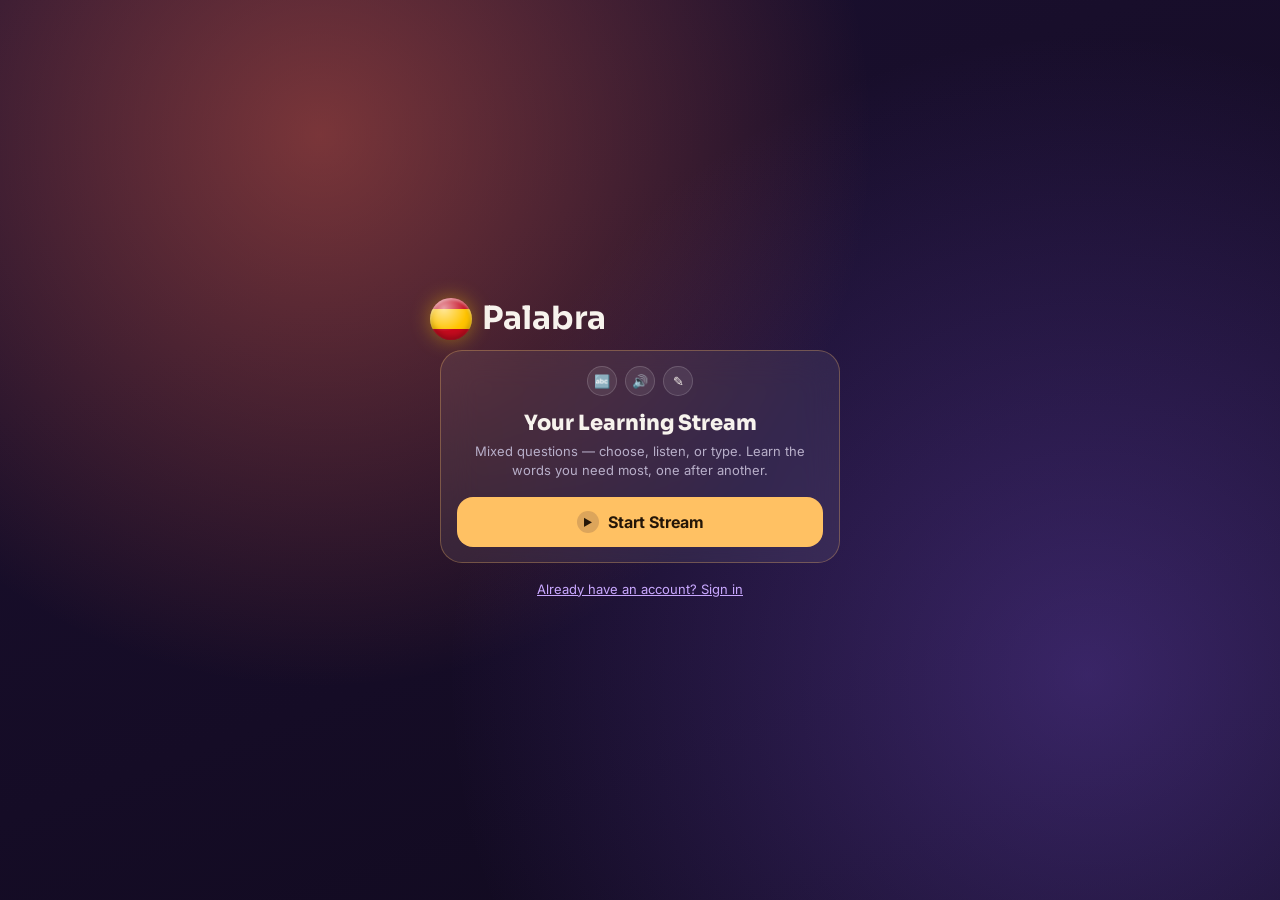
<file: new/index.html>
<!DOCTYPE html>
<html lang="en">
<head>

  <!-- Google tag (gtag.js) — same property as the main app, so demo
       traffic from the ad shows up in the same analytics view. -->
  <script async src="https://www.googletagmanager.com/gtag/js?id=G-Z9EFLSPZFZ"></script>
  <script>
    window.dataLayer = window.dataLayer || [];
    function gtag(){dataLayer.push(arguments);}
    gtag('js', new Date());
    gtag('config', 'G-Z9EFLSPZFZ');
  </script>

<meta charset="UTF-8" />
<meta name="viewport" content="width=device-width, initial-scale=1.0, interactive-widget=resizes-content" />
<title>Palabra — Try it free</title>
<link rel="icon" href="../icon-192.png" />

<!-- No manifest/apple-touch-icon links here on purpose — this page is a
     one-time, no-account demo for first-time visitors, not something that
     should ever be offered for home-screen install as its own app
     identity. No xlsx.full.min.js and no firebase-auth.js either — the
     demo never parses a spreadsheet and never touches Firebase; its word
     pool is hardcoded and its progress is a throwaway in-memory object
     (see demo-boot.js). Deliberately left out of service-worker.js's
     asset list too, and no service worker is registered from this page —
     it's a one-time funnel page, not part of the installed offline app. -->

<link rel="stylesheet" href="../css/base.css" />
<link rel="stylesheet" href="../css/components.css" />
<link rel="stylesheet" href="../css/quiz.css" />
<link rel="stylesheet" href="../css/hub.css" />
<link rel="stylesheet" href="../css/celebration.css" />
<link rel="stylesheet" href="../css/progress.css" />
<link rel="stylesheet" href="../css/daily-double.css" />

</head>
<body>
<div id="app"></div>

<!-- Reused, completely unmodified from the main app. Deliberately NOT
     loaded: auth.js, cloud-sync.js, firebase-auth.js (no account exists
     yet), data-loading.js (word pool is hardcoded below, never fetched),
     navigation.js, app-boot.js (replaced by demo-boot.js), and the three
     other game engines (timeattack/memory/conjugate) — this page only
     ever shows the Stream-style quiz screen, the celebration screen, and
     the hub. -->
<script src="../js/config.js"></script>
<script src="../js/utils.js"></script>
<script src="../js/audio.js"></script>
<script src="../js/progress-xp.js"></script>
<script src="../js/achievements.js"></script>
<script src="../js/word-selection.js"></script>
<script src="../js/game-quiz.js"></script>
<script src="../js/views/render-quiz.js"></script>
<script src="../js/views/render-hub.js"></script>
<script src="../js/views/render-dispatch.js"></script>

<!-- Demo-only: builds the throwaway state object, the fixed 8-question
     round, small safe overrides (saveProgress/nextQuestion), and the
     signup handoff. Loads last — see its own top comment. -->
<script src="demo-boot.js"></script>
</body>
</html>
</file>
<file: css/base.css>
/* Tokens, reset, .screen shell, and per-mode background gradients (bg-*).
   Split from index.html — see palabra-file-split-plan.md. */

  @import url('https://fonts.googleapis.com/css2?family=Sora:wght@400;600;700&family=Inter:wght@400;500;600;700&display=swap');

  :root {
    --bg: #100A1E;
    --bg-card: rgba(255,255,255,0.07);
    --bg-card-alt: rgba(255,255,255,0.12);
    --ochre: #FFC163;
    --terracotta: #FF4D6D;
    --cream: #F7F3ED;
    --cream-dim: #B8AFC9;
    --green: #2DD4BF;
    --red: #FF4D6D;
    --outline: rgba(255,255,255,0.16);
    --label: #C9A8FF;
    --memory: #E879F9;
    --conjugate: #34D399;
  }

  * { box-sizing: border-box; }

  body {
    margin: 0;
    background: var(--bg);
    color: var(--cream);
    font-family: 'Inter', sans-serif;
    min-height: 100vh;
  }

  .screen {
    min-height: 100vh;
    min-height: 100dvh;
    display: flex;
    flex-direction: column;
    align-items: center;
    padding: 22px 20px;
  }
  .upload-screen { justify-content: center; }

  /* Ambient per-mode gradient glow — the color itself signals which mode you're in */
  .bg-quiz {
    background:
      radial-gradient(circle at 25% 15%, rgba(255,107,74,0.42), transparent 45%),
      radial-gradient(circle at 85% 75%, rgba(139,92,246,0.32), transparent 50%),
      linear-gradient(160deg, #1B1030 0%, #150C26 60%, #100A1E 100%);
  }
  .bg-timeattack {
    background:
      radial-gradient(circle at 20% 20%, rgba(45,212,191,0.4), transparent 45%),
      radial-gradient(circle at 85% 80%, rgba(56,120,255,0.3), transparent 50%),
      linear-gradient(160deg, #0D1B30 0%, #0B1626 60%, #0A121E 100%);
  }
  .bg-achievements {
    background:
      radial-gradient(circle at 25% 20%, rgba(255,193,99,0.4), transparent 45%),
      radial-gradient(circle at 85% 75%, rgba(255,107,74,0.25), transparent 50%),
      linear-gradient(160deg, #241631 0%, #1A1026 60%, #120B1C 100%);
  }
  .bg-memory {
    background:
      radial-gradient(circle at 22% 18%, rgba(217,70,239,0.38), transparent 45%),
      radial-gradient(circle at 85% 78%, rgba(99,102,241,0.3), transparent 50%),
      linear-gradient(160deg, #240F35 0%, #180B28 60%, #100A1E 100%);
  }
  .bg-conjugate {
    background:
      radial-gradient(circle at 22% 18%, rgba(52,211,153,0.36), transparent 45%),
      radial-gradient(circle at 85% 78%, rgba(217,119,6,0.26), transparent 50%),
      linear-gradient(160deg, #0E2A22 0%, #0B1F1A 60%, #0A1512 100%);
  }
  /* My Progress is reflective, not active gameplay, so it gets a calmer
     violet-cream glow rather than a vibrant mode color. */
  .bg-progress {
    background:
      radial-gradient(circle at 20% 15%, rgba(201,168,255,0.32), transparent 45%),
      radial-gradient(circle at 85% 75%, rgba(247,243,237,0.14), transparent 50%),
      linear-gradient(160deg, #1A1530 0%, #140F26 60%, #100A1E 100%);
  }
  .bg-login {
    background:
      radial-gradient(circle at 50% 12%, rgba(198,11,30,0.38), transparent 45%),
      radial-gradient(circle at 80% 82%, rgba(139,92,246,0.28), transparent 50%),
      linear-gradient(160deg, #1B1030 0%, #150C26 60%, #100A1E 100%);
  }
</file>
<file: css/components.css>
/* Shared building blocks used across multiple screens: page chrome (wordmark,
   eyebrow, badge, card), buttons, inputs, the settings menu, hub tiles/banners,
   back button, level ring, stat strip, generic status/loading indicators, and
   the initial app-loading screen.
   Split from index.html — see palabra-file-split-plan.md. */

  .wordmark-accent { color: #FFFFFF; }

  .wrap { width: 100%; max-width: 420px; perspective: 700px; position: relative; }

  .eyebrow {
    font-family: 'Inter', sans-serif;
    font-weight: 600;
    font-size: 11.5px;
    letter-spacing: 2px;
    color: var(--label);
    text-transform: uppercase;
    text-align: center;
  }
  .header-row {
    display: flex;
    align-items: center;
    justify-content: center;
    gap: 12px;
    margin: 10px 0 4px;
  }
  /* The one deliberate flag nod: a glass medallion banded rojo-oro-rojo */
  .badge {
    width: 42px;
    height: 42px;
    border-radius: 50%;
    background: linear-gradient(180deg, #C60B1E 0 25%, #FFC400 25% 75%, #C60B1E 75% 100%);
    box-shadow: 0 0 20px rgba(255,196,0,0.45), inset 0 2px 3px rgba(255,255,255,0.45), inset 0 -3px 6px rgba(0,0,0,0.3);
    position: relative;
    flex-shrink: 0;
  }
  .badge::after {
    content: '';
    position: absolute; inset: 0;
    border-radius: 50%;
    background: radial-gradient(circle at 33% 25%, rgba(255,255,255,0.6), transparent 55%);
  }
  h1 {
    font-family: 'Sora', sans-serif;
    font-weight: 700;
    font-size: 32px;
    margin: 0;
    line-height: 1.1;
    text-align: center;
  }
  .sub {
    color: var(--cream-dim);
    font-size: 15px;
    line-height: 1.5;
    text-align: center;
    margin: 0 0 20px;
  }

  .card {
    background: var(--bg-card);
    border-radius: 22px;
    padding: 18px;
    border: 1px solid var(--outline);
    backdrop-filter: blur(18px);
    -webkit-backdrop-filter: blur(18px);
  }

  .menu-btn {
    width: 34px;
    height: 34px;
    border-radius: 50%;
    border: 1px solid var(--outline);
    background: rgba(255,255,255,0.06);
    color: var(--cream);
    font-size: 18px;
    font-weight: 700;
    display: flex;
    align-items: center;
    justify-content: center;
    flex-shrink: 0;
  }

  /* Developer contact — small dev-logo avatar + "Live Chat on Telegram" pill,
     reused on the login screen (footer, below the auth card) and inside the
     ⋯ settings dropdown (as a plain link row). */
  .dev-contact {
    display: flex;
    align-items: center;
    justify-content: center;
    gap: 10px;
    margin-top: 20px;
  }
  .dev-contact img {
    width: 40px;
    height: 40px;
    border-radius: 50%;
    flex-shrink: 0;
    box-shadow: 0 0 12px rgba(139,92,246,0.4);
  }
  .dev-contact-link {
    display: flex;
    align-items: center;
    gap: 8px;
    padding: 9px 16px;
    border-radius: 999px;
    background: rgba(255,255,255,0.08);
    border: 1px solid var(--outline);
    color: var(--cream);
    font-family: 'Inter', sans-serif;
    font-size: 13px;
    font-weight: 600;
    text-decoration: none;
    backdrop-filter: blur(12px);
    -webkit-backdrop-filter: blur(12px);
  }
  .tg-icon {
    width: 18px;
    height: 18px;
    border-radius: 50%;
    background: #29A9EA;
    display: flex;
    align-items: center;
    justify-content: center;
    flex-shrink: 0;
  }
  .tg-icon svg { display: block; }
  .dev-contact-logo-sm {
    width: 36px;
    height: 36px;
    border-radius: 50%;
    flex-shrink: 0;
  }
  .menu-overlay { position: fixed; inset: 0; z-index: 50; }
  .menu-dropdown {
    position: absolute;
    top: 46px;
    right: 0;
    z-index: 60;
    background: rgba(20,14,34,0.92);
    border: 1px solid var(--outline);
    border-radius: 16px;
    padding: 6px;
    min-width: 230px;
    backdrop-filter: blur(16px);
    -webkit-backdrop-filter: blur(16px);
    box-shadow: 0 14px 32px rgba(0,0,0,0.45);
  }
  .menu-item {
    display: flex;
    align-items: center;
    justify-content: space-between;
    gap: 8px;
    width: 100%;
    background: none;
    border: none;
    color: var(--cream);
    font-family: 'Inter', sans-serif;
    font-size: 14px;
    font-weight: 500;
    padding: 10px 12px;
    border-radius: 10px;
    text-align: left;
    cursor: pointer;
  }
  .menu-item:hover { background: rgba(255,255,255,0.08); }
  .menu-item-meta { color: var(--cream-dim); font-size: 12px; flex-shrink: 0; }

  /* Consistent back-to-hub control, used on every non-active-gameplay screen */
  .back-btn {
    width: 34px;
    height: 34px;
    border-radius: 50%;
    border: 1px solid var(--outline);
    background: rgba(255,255,255,0.06);
    color: var(--cream);
    font-size: 16px;
    display: flex;
    align-items: center;
    justify-content: center;
    flex-shrink: 0;
    cursor: pointer;
  }
  .screen-header {
    display: flex;
    align-items: center;
    gap: 12px;
    margin-bottom: 20px;
    width: 100%;
  }
  .screen-header .screen-title {
    font-family: 'Sora', sans-serif;
    font-weight: 700;
    font-size: 24px;
  }
  /* Used on the per-game options screens: header stays pinned top, body centers
     vertically in whatever space is left, now that those screens hold less content. */
  .wrap-centered { flex: 1; display: flex; flex-direction: column; }
  .screen-body {
    flex: 1;
    display: flex;
    flex-direction: column;
    align-items: center;
    justify-content: center;
    width: 100%;
  }
  .game-icon-badge {
    width: 76px;
    height: 76px;
    border-radius: 50%;
    display: flex;
    align-items: center;
    justify-content: center;
    font-size: 34px;
    margin-bottom: 18px;
  }
  .quit-link {
    background: none;
    border: none;
    color: var(--cream-dim);
    font-size: 13px;
    text-decoration: underline;
    cursor: pointer;
    padding: 0;
  }

  /* Hub game-picker tiles */
  .game-grid {
    display: grid;
    grid-template-columns: 1fr 1fr;
    gap: 10px;
  }
  .game-tile {
    background: var(--bg-card);
    border: 1px solid var(--outline);
    border-radius: 20px;
    padding: 14px;
    text-align: left;
    backdrop-filter: blur(18px);
    -webkit-backdrop-filter: blur(18px);
    display: flex;
    flex-direction: column;
    gap: 4px;
    position: relative;
    cursor: pointer;
    color: var(--cream);
  }
  .game-tile:disabled { cursor: not-allowed; opacity: 0.4; }
  .game-tile .tile-icon-wrap {
    width: 36px;
    height: 36px;
    border-radius: 50%;
    display: flex;
    align-items: center;
    justify-content: center;
    font-size: 17px;
    margin-bottom: 2px;
  }
  .game-tile .tile-name { font-weight: 700; font-size: 14px; font-family: 'Inter', sans-serif; }
  .game-tile .tile-meta { font-size: 11px; color: var(--cream-dim); }
  .game-tile.locked { opacity: 0.45; }
  .game-tile .tile-soon {
    position: absolute;
    top: 10px;
    right: 10px;
    font-size: 9px;
    font-weight: 700;
    letter-spacing: 1px;
    text-transform: uppercase;
    color: var(--label);
    background: rgba(255,255,255,0.08);
    border-radius: 6px;
    padding: 2px 6px;
  }
  /* Small "this is tappable" hint, used specifically on the Achievements
     group tiles — without it, next to the arrow-carrying Stream banner
     above them, the 4 grid tiles read as static info rather than links. */
  .game-tile .tile-corner-arrow {
    position: absolute;
    bottom: 12px;
    right: 14px;
    font-size: 16px;
    color: var(--cream-dim);
  }

  /* Achievements sits apart from the game grid on purpose - a full-width
     row rather than a tile, so it reads as a progress summary, not a game. */
  /* "Choose a specific mode" sits directly below the Stream hero card,
     above the Achievements/Progress/Level banners — same self-contained
     pattern as those, its own border-color accent (neutral, since it
     isn't tied to one particular game's color the way the tiles behind
     it are). */
  .modes-banner {
    flex-direction: row;
    align-items: center;
    gap: 14px;
    width: 100%;
    margin-top: 4px;
    margin-bottom: 14px;
    padding: 12px 16px;
    border-color: var(--outline);
  }
  .modes-banner .tile-icon-wrap { margin-bottom: 0; flex-shrink: 0; }
  .modes-banner .banner-text { flex: 1; }
  .modes-banner .banner-name { font-weight: 700; font-size: 15px; font-family: 'Inter', sans-serif; }
  .modes-banner .banner-meta { font-size: 12px; color: var(--cream-dim); margin-top: 2px; }
  .modes-banner .banner-arrow { color: var(--cream-dim); font-size: 18px; flex-shrink: 0; }

  /* Stream's achievement group gets top billing on the Achievements
     screen — full-width like the home screen banners, not one of the
     equal-sized tiles below, since Stream is expected to be the most-
     played mode going forward. */
  .stream-achievement-banner {
    flex-direction: row;
    align-items: center;
    gap: 14px;
    width: 100%;
    min-height: 108px;
    margin-bottom: 14px;
    padding: 18px 18px;
    border-color: rgba(255,193,99,0.45);
  }
  .stream-achievement-banner .tile-icon-wrap { width: 52px; height: 52px; font-size: 24px; margin-bottom: 0; flex-shrink: 0; }
  .stream-achievement-banner .banner-text { flex: 1; }
  .stream-achievement-banner .banner-name { font-weight: 700; font-size: 17px; font-family: 'Inter', sans-serif; }
  .stream-achievement-banner .banner-meta { font-size: 13px; color: var(--cream-dim); margin-top: 4px; }
  .stream-achievement-banner .banner-arrow { color: var(--ochre); font-size: 20px; flex-shrink: 0; }

  .achievements-banner {
    flex-direction: row;
    align-items: center;
    gap: 14px;
    width: 100%;
    margin-top: 12px;
    padding: 12px 16px;
    border-color: rgba(255,193,99,0.35);
  }
  .achievements-banner .tile-icon-wrap { margin-bottom: 0; flex-shrink: 0; }
  .achievements-banner .banner-text { flex: 1; }
  .achievements-banner .banner-name { font-weight: 700; font-size: 15px; font-family: 'Inter', sans-serif; }
  .achievements-banner .banner-meta { font-size: 12px; color: var(--cream-dim); margin-top: 2px; }
  .achievements-banner .banner-arrow { color: var(--ochre); font-size: 18px; flex-shrink: 0; }

  /* My Progress sits as a second banner below Achievements — same
     "not a game" framing. Written as its own self-contained block (not
     extending .achievements-banner) to avoid the kind of cross-rule
     cascade surprise documented elsewhere in this file. */
  .progress-banner {
    flex-direction: row;
    align-items: center;
    gap: 14px;
    width: 100%;
    margin-top: 10px;
    padding: 12px 16px;
    border-color: rgba(201,168,255,0.35);
  }
  .progress-banner .tile-icon-wrap { margin-bottom: 0; flex-shrink: 0; }
  .progress-banner .banner-text { flex: 1; }
  .progress-banner .banner-name { font-weight: 700; font-size: 15px; font-family: 'Inter', sans-serif; }
  .progress-banner .banner-meta { font-size: 12px; color: var(--cream-dim); margin-top: 2px; }
  .progress-banner .banner-arrow { color: var(--label); font-size: 18px; flex-shrink: 0; }

  /* Level banner — third in the stack, below Achievements and My Progress.
     Self-contained for the same reason as the two above it. */
  .level-banner { flex-direction: row; align-items: center; gap: 14px; width: 100%; margin-top: 10px; padding: 12px 16px; border-color: rgba(255,193,99,0.45); }
  .level-banner .banner-text { flex: 1; }
  .level-banner .banner-name { font-weight: 700; font-size: 15px; font-family: 'Inter', sans-serif; }
  .level-banner .banner-meta { font-size: 12px; color: var(--cream-dim); margin-top: 5px; display: flex; align-items: center; gap: 8px; }
  .level-banner .banner-arrow { color: var(--ochre); font-size: 18px; flex-shrink: 0; }

  .xp-track { flex: 1; height: 5px; border-radius: 3px; background: rgba(255,255,255,0.1); overflow: hidden; }
  .xp-fill { height: 100%; border-radius: 3px; background: linear-gradient(90deg, #FFC163, #FF9F4D); }

  /* The level ring — a conic-gradient progress ring standing in for "% of
     the way to next level", with a gold glow tying it to the Achievements
     color language. Level number sits in the cut-out center. */
  .level-ring {
    --pct: 0%;
    width: 44px; height: 44px; border-radius: 50%; flex-shrink: 0;
    background: conic-gradient(#FFC163 0% var(--pct), rgba(255,255,255,0.14) var(--pct) 100%);
    display: flex; align-items: center; justify-content: center;
    box-shadow: 0 0 14px rgba(255,193,99,0.35);
  }
  .level-ring.small { width: 26px; height: 26px; box-shadow: none; }
  .level-ring-inner {
    width: 34px; height: 34px; border-radius: 50%; background: #1B1030;
    display: flex; align-items: center; justify-content: center;
  }
  .level-ring.small .level-ring-inner { width: 20px; height: 20px; }
  .level-ring-num { font-family: 'Sora', sans-serif; font-weight: 700; font-size: 13px; color: var(--cream); }
  .level-ring.small .level-ring-num { font-size: 9px; }

  /* Top-of-home stat strip: streak + a compact level ring, sharing the
     space the plain streak line used to occupy on its own. */
  .stat-strip { display: flex; align-items: center; justify-content: center; gap: 14px; margin: 10px 0 18px; }
  .stat-strip .divider { width: 1px; height: 14px; background: var(--outline); }
  .stat-strip .streak-text { font-size: 14px; color: var(--cream-dim); font-variant-numeric: tabular-nums; }
  .stat-strip .level-mini { display: flex; align-items: center; gap: 6px; }
  .stat-strip .level-mini-text { font-size: 13px; font-weight: 700; color: var(--ochre); }

  .status-line {
    display: flex;
    align-items: center;
    gap: 10px;
    font-size: 14px;
    margin-bottom: 16px;
  }
  .spinner {
    width: 14px;
    height: 14px;
    border-radius: 50%;
    border: 2px solid var(--outline);
    border-top-color: var(--ochre);
    animation: spin 0.8s linear infinite;
    flex-shrink: 0;
  }
  @keyframes spin { to { transform: rotate(360deg); } }

  .dropzone {
    display: block;
    text-align: center;
    padding: 28px 16px;
    border: 2px dashed var(--outline);
    border-radius: 18px;
    cursor: pointer;
    margin-bottom: 16px;
    background: rgba(255,255,255,0.03);
  }
  .dropzone .icon { font-size: 28px; margin-bottom: 6px; }
  .dropzone .name { font-weight: 600; }
  .dropzone .hint { font-size: 13px; color: var(--cream-dim); margin-top: 4px; }

  .checkbox-row {
    display: flex;
    align-items: center;
    gap: 8px;
    font-size: 14px;
    color: var(--cream-dim);
    margin-bottom: 16px;
  }

  .msg-error {
    background: rgba(0,0,0,0.2);
    border: 1px solid var(--red);
    border-radius: 12px;
    padding: 10px 12px;
    font-size: 14px;
    margin-bottom: 16px;
    line-height: 1.5;
  }
  .msg-ok {
    font-size: 14px;
    color: var(--green);
    margin-bottom: 16px;
  }

  .link-btn {
    background: none;
    border: none;
    color: var(--label);
    font-size: 13px;
    text-decoration: underline;
    cursor: pointer;
    padding: 0;
    margin-bottom: 16px;
    display: inline-block;
  }

  button {
    font-family: 'Inter', sans-serif;
    cursor: pointer;
  }
  .btn-primary {
    width: 100%;
    padding: 14px 0;
    border-radius: 16px;
    border: none;
    font-weight: 700;
    font-size: 16px;
    background: var(--ochre);
    color: #241608;
  }
  .btn-primary:disabled {
    cursor: not-allowed;
    background: var(--outline);
    color: var(--cream-dim);
  }
  .btn-secondary {
    padding: 12px 0;
    border-radius: 16px;
    border: 1px solid var(--outline);
    font-weight: 600;
    font-size: 14px;
    background: rgba(255,255,255,0.06);
    color: var(--cream);
    backdrop-filter: blur(12px);
    -webkit-backdrop-filter: blur(12px);
  }

  input[type="text"], input[type="email"], input[type="password"] {
    width: 100%;
    padding: 14px 16px;
    border-radius: 16px;
    border: 1px solid var(--outline);
    background: var(--bg-card-alt);
    color: var(--cream);
    font-size: 16px;
    margin-bottom: 12px;
    outline: none;
    font-family: 'Inter', sans-serif;
  }
  input[type="email"]:focus, input[type="password"]:focus, input[type="text"]:focus {
    border-color: var(--ochre);
  }

  /* Home screen: Stream hero card */
  .stream-hero { position: relative; margin: 10px 10px 18px; padding: 15px 16px; text-align: center; }
  .stream-hero .format-row { display: flex; gap: 8px; margin-bottom: 14px; justify-content: center; }
  .stream-hero .fchip {
    width: 30px; height: 30px; border-radius: 50%;
    background: rgba(255,255,255,0.08); border: 1px solid var(--outline);
    display: flex; align-items: center; justify-content: center; font-size: 13px;
  }
  .stream-hero h2 { font-family: 'Sora', sans-serif; font-weight: 800; font-size: 21px; margin: 0 0 6px; }
  .stream-hero p { font-size: 13px; color: var(--cream-dim); margin: 0 0 16px; line-height: 1.5; }

  /* --- App loading screen: shown while loadFromRepo() fetches the word list --- */
  #app-loading {
    position: fixed;
    inset: 0;
    display: flex;
    flex-direction: column;
    align-items: center;
    justify-content: center;
    background: var(--bg);
    z-index: 9999;
    transition: opacity 0.4s ease;
  }
  #app-loading.fade-out { opacity: 0; pointer-events: none; }

  #app-loading .loader-orb {
    width: 84px;
    height: 84px;
    border-radius: 50%;
    position: relative;
    overflow: hidden;
    box-shadow: 0 0 28px rgba(255,196,0,0.4), 0 14px 30px -8px rgba(0,0,0,0.6);
    animation: loader-pulse 1.4s ease-in-out infinite;
  }
  #app-loading .loader-orb-inner {
    width: 100%;
    height: 100%;
    background: linear-gradient(180deg, #C60B1E 0 25%, #FFC400 25% 75%, #C60B1E 75% 100%);
    animation: loader-spin 10s linear infinite;
  }
  #app-loading .loader-orb::after {
    content: '';
    position: absolute; inset: 0;
    border-radius: 50%;
    background: radial-gradient(circle at 33% 25%, rgba(255,255,255,0.6), transparent 55%);
  }
  #app-loading .loader-sweep {
    position: absolute;
    top: -20%;
    left: -60%;
    width: 45%;
    height: 140%;
    background: linear-gradient(115deg, rgba(255,255,255,0) 0%, rgba(255,255,255,0.9) 50%, rgba(255,255,255,0) 100%);
    transform: rotate(8deg);
    animation: loader-sweep 1.8s ease-in-out infinite;
  }
  #app-loading .loader-caption {
    margin-top: 16px;
    font-family: 'Inter', sans-serif;
    font-size: 12px;
    font-weight: 600;
    letter-spacing: 0.08em;
    text-transform: uppercase;
    color: var(--cream-dim);
  }
  #app-loading .loader-caption .dots span {
    display: inline-block;
    width: 3px;
    height: 3px;
    border-radius: 50%;
    background: var(--cream-dim);
    margin-left: 3px;
    animation: loader-dotfade 1.2s ease-in-out infinite;
  }
  #app-loading .loader-caption .dots span:nth-child(2) { animation-delay: 0.15s; }
  #app-loading .loader-caption .dots span:nth-child(3) { animation-delay: 0.3s; }

  @keyframes loader-spin {
    from { transform: rotate(0deg); }
    to { transform: rotate(360deg); }
  }
  @keyframes loader-pulse {
    0%, 100% { transform: scale(1); box-shadow: 0 0 28px rgba(255,196,0,0.4), 0 14px 30px -8px rgba(0,0,0,0.6); }
    50% { transform: scale(1.12); box-shadow: 0 0 44px rgba(255,196,0,0.65), 0 14px 30px -8px rgba(0,0,0,0.6); }
  }
  @keyframes loader-sweep {
    0% { left: -60%; }
    55%, 100% { left: 140%; }
  }
  @keyframes loader-dotfade {
    0%, 100% { opacity: 0.25; }
    50% { opacity: 1; }
  }
  @media (prefers-reduced-motion: reduce) {
    #app-loading .loader-orb,
    #app-loading .loader-orb-inner,
    #app-loading .loader-sweep,
    #app-loading .loader-caption .dots span { animation: none !important; }
  }

  /* Quit-confirm overlay — shared across all 4 game modes (Quiz/Sentences/
     Stream, Time Attack, Memory Match, Conjugate). Replaces window.confirm()
     — see game-quiz.js's showQuitConfirm/cancelQuitConfirm/
     confirmQuitCurrentMode and navigation.js's BACK_QUIT_HANDLERS handling
     for why. Deliberately mirrors .menu-overlay/.menu-dropdown's layering
     (dimmed full-screen backdrop + a floating panel) rather than introducing
     a new visual pattern, but with an actual darkened backdrop since this
     needs to read as a blocking modal, not a dismissible dropdown. */
  .quit-confirm-overlay {
    position: fixed;
    inset: 0;
    z-index: 70;
    background: rgba(8,5,16,0.68);
    backdrop-filter: blur(2px);
    -webkit-backdrop-filter: blur(2px);
    display: flex;
    align-items: center;
    justify-content: center;
    padding: 24px;
    animation: quit-confirm-fade-in 0.15s ease-out;
  }
  @keyframes quit-confirm-fade-in {
    from { opacity: 0; }
    to { opacity: 1; }
  }
  .quit-confirm-panel {
    width: 100%;
    max-width: 340px;
    background: rgba(24,16,40,0.96);
    border: 1px solid var(--outline);
    border-radius: 22px;
    padding: 24px 22px 20px;
    backdrop-filter: blur(18px);
    -webkit-backdrop-filter: blur(18px);
    box-shadow: 0 20px 48px rgba(0,0,0,0.5);
    text-align: center;
    animation: quit-confirm-pop-in 0.18s cubic-bezier(0.2,0.9,0.3,1.2);
  }
  @keyframes quit-confirm-pop-in {
    from { opacity: 0; transform: translateY(6px) scale(0.97); }
    to { opacity: 1; transform: translateY(0) scale(1); }
  }
  .quit-confirm-title {
    font-family: 'Sora', sans-serif;
    font-weight: 700;
    font-size: 18px;
    color: var(--cream);
    margin-bottom: 8px;
  }
  .quit-confirm-message {
    color: var(--cream-dim);
    font-size: 14px;
    line-height: 1.5;
    margin-bottom: 20px;
  }
  .quit-confirm-actions {
    display: flex;
    flex-direction: column;
    gap: 10px;
  }
  .quit-confirm-actions .btn-primary {
    background: var(--red, #FF4D6D);
    color: #fff;
  }
</file>
<file: css/quiz.css>
/* Shared Quiz-family gameplay styling: prompt card, cloze/hint, speak button,
   multiple-choice options, Time Attack timer/stats, countdown bar, feedback,
   results (score/streak/mosaic/review), and the Quiz-setup answer-mode
   controls. Shared by Quiz, Sentences, Stream, Time Attack, and Conjugate.
   Split from index.html — see palabra-file-split-plan.md. */

  .tiles {
    display: grid;
    gap: 4px;
    margin-bottom: 32px;
  }
  .tile { height: 8px; border-radius: 50%; background: var(--outline); }

  .progress-label {
    text-align: center;
    margin-bottom: 8px;
    font-family: 'Inter', sans-serif;
    font-weight: 600;
    font-size: 11.5px;
    letter-spacing: 1.5px;
    text-transform: uppercase;
    color: var(--label);
    font-variant-numeric: tabular-nums;
  }

  .prompt-card {
    background: var(--bg-card);
    border-radius: 24px;
    padding: 40px 24px;
    text-align: center;
    border: 1px solid var(--outline);
    margin-bottom: 20px;
    backdrop-filter: blur(18px);
    -webkit-backdrop-filter: blur(18px);
    position: relative;
  }
  .card-flip-in { animation: cardFlip 0.5s ease; }
  @keyframes cardFlip {
    from { transform: rotateY(-90deg); opacity: 0; }
    to { transform: rotateY(0deg); opacity: 1; }
  }
  .prompt-card.flash-correct { box-shadow: 0 0 0 3px var(--green) inset; }
  .prompt-card.flash-wrong { box-shadow: 0 0 0 3px var(--red) inset; }

  /* Signature element: a glowing orb, like a bead of sea-glass, showing round progress */
  .glow-orb-progress {
    position: absolute;
    top: -16px;
    right: -14px;
    width: 56px;
    height: 56px;
    border-radius: 50%;
    background: radial-gradient(circle at 35% 30%, #E8FFFB, #2DD4BF 55%, #0E7C6D 100%);
    box-shadow: 0 0 24px rgba(45,212,191,0.65);
    display: flex;
    flex-direction: column;
    align-items: center;
    justify-content: center;
    color: #082620;
  }
  .glow-orb-progress .orb-num { font-size: 15px; font-weight: 700; font-variant-numeric: tabular-nums; }
  .glow-orb-progress .orb-lbl { font-size: 7px; letter-spacing: 1px; font-weight: 600; }

  .ta-header { margin-bottom: 24px; }
  .ta-timer-track {
    height: 8px;
    background: var(--outline);
    border-radius: 4px;
    overflow: hidden;
    margin-bottom: 8px;
  }
  .ta-timer-fill {
    height: 100%;
    background: var(--ochre);
    border-radius: 4px;
    transition: width 0.25s linear;
  }
  .ta-stats-row {
    display: flex;
    justify-content: space-between;
    font-family: 'Inter', sans-serif;
    font-weight: 600;
    font-size: 13.5px;
    letter-spacing: 0.5px;
    color: var(--cream-dim);
    font-variant-numeric: tabular-nums;
  }
  .ta-score-label span, .ta-timer-label { color: var(--ochre); font-weight: 700; }
  .prompt-row { display: flex; align-items: center; justify-content: center; gap: 6px; }
  .prompt-word {
    font-family: 'Sora', sans-serif;
    font-weight: 700;
    font-size: 34px;
  }
  .prompt-translation {
    font-size: 14px;
    color: var(--cream-dim);
    margin-top: 6px;
    font-style: italic;
  }
  /* A word's disambiguating Note, shown under the prompt word only when
     that word IS the note-bearing English text (see renderQuiz/
     renderTimeAttack) - deliberately styled the same as .prompt-translation
     but a separate class so the two can be tuned independently later. */
  .prompt-note {
    font-size: 14px;
    color: var(--cream-dim);
    margin-top: 6px;
    font-style: italic;
  }
  /* Cloze/fill-in-the-blank: the sentence reads as normal body text with
     the missing word rendered as a distinct blank, rather than the huge
     .prompt-word treatment - it's a sentence to read, not a single word
     to react to. */
  .cloze-sentence {
    font-family: 'Sora', sans-serif;
    font-weight: 600;
    font-size: 22px;
    line-height: 1.5;
  }
  .cloze-blank {
    display: inline-block;
    min-width: 60px;
    border-bottom: 2px solid var(--ochre);
    color: var(--ochre);
  }
  /* Cloze answer reveal: the full (un-blanked) Spanish sentence next to
     its English translation, shown after every cloze answer regardless of
     correct/wrong/near-miss. Flex-wrap so the pair sits side by side on
     wider screens but drops to stacked lines on a narrow phone rather
     than overflowing. */
  .cloze-reveal {
    margin-top: 8px;
    padding: 10px 12px;
    background: rgba(255,255,255,0.04);
    border: 1px solid var(--outline);
    border-radius: 10px;
    display: flex;
    flex-wrap: wrap;
    align-items: baseline;
    gap: 4px 10px;
    font-size: 14px;
    line-height: 1.5;
  }
  .cloze-reveal-es {
    color: var(--cream);
    font-weight: 600;
  }
  .cloze-reveal-divider {
    color: var(--outline);
  }
  .cloze-reveal-en {
    color: var(--cream-dim);
    font-style: italic;
  }
  .speak-btn {
    background: rgba(255,255,255,0.06);
    border: 1px solid var(--outline);
    color: var(--cream);
    width: 34px;
    height: 34px;
    border-radius: 50%;
    font-size: 15px;
    display: inline-flex;
    align-items: center;
    justify-content: center;
    cursor: pointer;
    flex-shrink: 0;
  }
  .speak-btn.speaking {
    border-color: var(--label);
    color: var(--label);
    animation: pulse 0.9s ease-in-out infinite;
  }
  @keyframes pulse {
    0%, 100% { box-shadow: 0 0 0 0 rgba(201,168,255,0.5); }
    50% { box-shadow: 0 0 0 8px rgba(201,168,255,0); }
  }
  .speak-btn.big {
    width: 78px;
    height: 78px;
    font-size: 30px;
    margin: 6px auto 4px;
    background: rgba(201,168,255,0.14);
    border-color: var(--label);
  }
  /* Scramble's speak button: same round-button family as .speak-btn (so
     .speak-btn.speaking's existing pulse animation still applies unchanged
     while it's talking), but taller/rectangular to fit a caption under the
     icon - unlike other modes, Scramble's "hear it" plays the full ordered
     sentence, which functionally *is* the answer, so it needs to visibly
     read as a hint rather than an innocuous replay button. */
  .speak-btn.stacked-hint {
    width: auto;
    min-width: 46px;
    height: 44px;
    padding: 4px 12px;
    border-radius: 14px;
    flex-direction: column;
    gap: 1px;
  }
  .hint-icon-glyph { font-size: 16px; line-height: 1; }
  .hint-icon-label {
    font-family: 'Sora', sans-serif;
    font-size: 8px;
    font-weight: 700;
    letter-spacing: 0.5px;
    text-transform: uppercase;
    line-height: 1;
    color: var(--cream-dim);
  }
  /* Cloze "hint" button - hears the full sentence (target word included),
     unlike .speak-btn on a cloze question which deliberately only reads the
     surrounding context. Same round-button family as .speak-btn, just wide
     enough for a short text label instead of a single emoji glyph. */
  .hint-btn {
    background: rgba(255,255,255,0.06);
    border: 1px solid var(--outline);
    color: var(--cream);
    width: 46px;
    height: 34px;
    border-radius: 17px;
    font-family: 'Sora', sans-serif;
    font-size: 10px;
    font-weight: 700;
    letter-spacing: 0.4px;
    text-transform: uppercase;
    display: inline-flex;
    align-items: center;
    justify-content: center;
    cursor: pointer;
    flex-shrink: 0;
  }
  .hint-btn.speaking {
    border-color: var(--label);
    color: var(--label);
    animation: pulse 0.9s ease-in-out infinite;
  }
  .audio-hint { font-size: 12px; color: var(--cream-dim); text-align: center; }
  .glow-orb-progress.streak-orb {
    background: radial-gradient(circle at 35% 30%, #FFF3DD, #FFC163 55%, #B97C1A 100%);
    box-shadow: 0 0 24px rgba(255,193,99,0.65);
    color: #3A2508;
  }

  /* True/False: the "word = claim" display card. The True/False buttons
     themselves reuse .option-btn/.option-list below unchanged - this is
     just the claim being judged. */
  .tf-claim {
    display: flex;
    align-items: baseline;
    justify-content: center;
    gap: 10px;
    flex-wrap: wrap;
    font-family: 'Sora', sans-serif;
  }
  .tf-claim-es { font-weight: 700; font-size: 26px; }
  .tf-claim-eq { font-size: 20px; color: var(--cream-dim); }
  .tf-claim-en { font-weight: 700; font-size: 26px; color: var(--ochre); }

  /* Sentence Scramble: the sentence strip (placed words + empty slots)
     lives in the prompt card; the tap-to-place word bank lives below it in
     the normal bottomHtml area, styled off the same tokens as .option-btn
     rather than introducing a new palette. */
  .scramble-strip {
    display: flex;
    flex-wrap: wrap;
    gap: 6px;
    justify-content: center;
  }
  .scramble-slot {
    min-width: 34px;
    height: 34px;
    padding: 0 10px;
    border-radius: 10px;
    font-size: 14px;
    font-weight: 600;
    display: inline-flex;
    align-items: center;
    justify-content: center;
  }
  .scramble-slot.empty {
    border-bottom: 2px solid var(--outline);
    background: transparent;
  }
  .scramble-slot.filled {
    background: rgba(255,193,99,0.16);
    border: 1px solid var(--ochre);
    color: var(--cream);
  }
  .scramble-slot.filled.tappable { cursor: pointer; }
  .scramble-slot.filled.wrong-pos {
    background: rgba(255,77,109,0.18);
    border-color: var(--red);
  }
  .scramble-bank {
    display: flex;
    flex-wrap: wrap;
    gap: 8px;
    justify-content: center;
    margin-bottom: 12px;
  }
  .scramble-pill {
    padding: 10px 16px;
    border-radius: 14px;
    border: 1px solid var(--outline);
    background: var(--bg-card-alt);
    color: var(--cream);
    font-size: 15px;
    font-weight: 600;
    backdrop-filter: blur(12px);
    -webkit-backdrop-filter: blur(12px);
  }
  .scramble-pill:hover { border-color: var(--label); }
  /* A placed tile stays in the DOM (see render-quiz.js) instead of being
     removed from the bank array, so its slot keeps its exact width/height
     and position - visibility:hidden preserves layout space, unlike
     display:none, which is what was causing the remaining pills to jump
     into the gap every time one was placed. */
  .scramble-pill.placed {
    visibility: hidden;
    pointer-events: none;
  }

  .option-list { display: flex; flex-direction: column; gap: 10px; margin-bottom: 12px; }
  .option-btn {
    width: 100%;
    padding: 16px 18px;
    border-radius: 16px;
    border: 1px solid var(--outline);
    background: var(--bg-card-alt);
    color: var(--cream);
    font-size: 16px;
    font-weight: 600;
    text-align: left;
    transition: background 0.15s ease, border-color 0.15s ease;
    backdrop-filter: blur(12px);
    -webkit-backdrop-filter: blur(12px);
  }
  .option-btn:hover:not(:disabled) { border-color: var(--label); }
  .option-btn:disabled { cursor: default; }
  .option-btn.correct-choice { background: rgba(45,212,191,0.22); border-color: var(--green); color: #B8FFF3; }
  .option-btn.wrong-choice { background: rgba(255,77,109,0.22); border-color: var(--red); }
  .option-btn.pop-anim { animation: pop 0.4s ease; }
  .option-btn.shake-anim { animation: shake 0.4s ease; }
  @keyframes pop {
    0% { transform: scale(1); }
    40% { transform: scale(1.06); }
    100% { transform: scale(1); }
  }
  @keyframes shake {
    0%, 100% { transform: translateX(0); }
    20% { transform: translateX(-6px); }
    40% { transform: translateX(6px); }
    60% { transform: translateX(-4px); }
    80% { transform: translateX(4px); }
  }
  @keyframes colorMismatch {
    from { border-color: var(--outline); }
    to { border-color: var(--red); }
  }
  @keyframes colorMatched {
    from { background: var(--bg-card-alt); border-color: var(--outline); color: var(--cream); }
    to { background: rgba(45,212,191,0.2); border-color: var(--green); color: #B8FFF3; }
  }

  .countdown-bar-track {
    height: 4px;
    background: var(--outline);
    border-radius: 2px;
    overflow: hidden;
    margin: 10px 0 4px;
  }
  .countdown-bar-fill {
    height: 100%;
    width: 100%;
    background: var(--ochre);
    border-radius: 2px;
    transition: width 3s linear;
  }

  .feedback {
    padding: 16px 18px;
    border-radius: 16px;
    margin-bottom: 12px;
    animation: pop 0.3s ease;
  }
  .feedback.correct {
    background: rgba(45,212,191,0.14);
    border: 1px solid var(--green);
  }
  .feedback.wrong {
    background: rgba(255,77,109,0.14);
    border: 1px solid var(--red);
    animation: shake 0.4s ease;
  }
  .feedback .title { font-weight: 700; }
  .feedback .answer { font-size: 14px; color: var(--cream-dim); margin-top: 6px; display: flex; align-items: center; gap: 8px; flex-wrap: wrap; }
  .feedback .answer strong { color: var(--cream); }

  .score-big {
    font-family: 'Sora', sans-serif;
    font-weight: 700;
    font-size: 64px;
    line-height: 1;
    text-align: center;
    font-variant-numeric: tabular-nums;
  }

  .new-best {
    text-align: center;
    color: var(--ochre);
    font-size: 14px;
    font-weight: 700;
    margin-bottom: 8px;
  }
  .streak-line {
    text-align: center;
    font-size: 14px;
    color: var(--cream-dim);
    margin-bottom: 20px;
    font-variant-numeric: tabular-nums;
  }

  .mosaic {
    display: grid;
    grid-template-columns: repeat(10, 1fr);
    gap: 6px;
    margin-bottom: 28px;
  }
  .mosaic .sq { aspect-ratio: 1; border-radius: 50%; }

  .review-title { font-weight: 700; margin-bottom: 12px; }
  .review-item {
    font-size: 14px;
    padding-bottom: 8px;
    margin-bottom: 10px;
    border-bottom: 1px solid var(--outline);
  }
  .review-item:last-child { border-bottom: none; margin-bottom: 0; }
  .review-item .from { color: var(--cream-dim); }
  .review-item .to { color: var(--cream); font-weight: 600; }
  .review-item .yours { color: var(--terracotta); font-size: 13px; margin-top: 2px; }


  .settings-group { margin-bottom: 16px; text-align: left; }
  .settings-label {
    font-size: 11.5px;
    font-weight: 600;
    color: var(--cream-dim);
    margin-bottom: 6px;
    text-transform: uppercase;
    letter-spacing: 1.5px;
  }
  .segmented { display: flex; gap: 6px; flex-wrap: wrap; }
  .seg-btn {
    flex: 1;
    min-width: 64px;
    padding: 8px 10px;
    border-radius: 12px;
    border: 1px solid var(--outline);
    background: var(--bg-card-alt);
    color: var(--cream-dim);
    font-size: 13px;
    font-weight: 600;
  }
  .seg-btn.active {
    background: var(--ochre);
    border-color: var(--ochre);
    color: #241608;
  }
  #answermode-group .seg-btn { padding: 5px 10px; }
</file>
<file: css/hub.css>
/* Home hub redesign: Today panel, hero pulse states, mode-picker tile,
   merged Level+Progress card, quiet achievements row, settings bottom sheet.
   Depends on tokens from base.css (--cream, --ochre, --outline, etc.) —
   adds a few hub-only tokens below rather than touching base.css. */

  :root {
    --cream-faint: #8f84a3;
    --flame-a: #ff8a4c;
    --flame-b: #ff4d6d;
    --hub-panel-line: rgba(247,243,237,0.12);
  }

  /* ---- Hero pulse: pulses the card's own border/shadow, not a background
     blob. Strong before today's first Stream session, calm once played. ---- */
  .hub-hero-pulse {
    position: relative;
    border-color: rgba(255,193,99,0.3);
    animation: hubHeroPulseStrong 2.4s ease-in-out infinite;
  }
  .hub-hero-pulse.calm {
    animation: hubHeroPulseCalm 4s ease-in-out infinite;
  }
  @keyframes hubHeroPulseStrong {
    0%, 100% {
      box-shadow: 0 0 0 0 rgba(255,178,80,0);
      border-color: rgba(255,193,99,0.32);
      transform: scale(1);
    }
    50% {
      box-shadow: 0 0 0 5px rgba(255,178,80,0.55), 0 0 46px 8px rgba(255,140,50,0.7);
      border-color: rgba(255,201,120,1);
      transform: scale(1.02);
    }
  }
  @keyframes hubHeroPulseCalm {
    0%, 100% {
      box-shadow: 0 0 0 0 rgba(255,178,80,0);
      border-color: rgba(255,193,99,0.26);
      transform: scale(1);
    }
    50% {
      box-shadow: 0 0 0 4px rgba(255,178,80,0.34), 0 0 28px 5px rgba(255,145,55,0.4);
      border-color: rgba(255,193,99,0.85);
      transform: scale(1.012);
    }
  }
  @media (prefers-reduced-motion: reduce) {
    .hub-hero-pulse, .hub-hero-pulse.calm { animation: none; }
  }

  .hub-start-btn { display: flex; align-items: center; justify-content: center; gap: 9px; }
  .hub-play-chip {
    width: 22px; height: 22px; border-radius: 50%;
    background: rgba(36,19,51,0.16);
    display: flex; align-items: center; justify-content: center;
    font-size: 10px; flex-shrink: 0;
  }

  /* ---- Today panel: borderless, hairline dividers between sub-sections ---- */
  .today-panel { margin-top: 22px; padding: 4px 6px 0; }

  .today-hero-row { display: flex; align-items: center; gap: 16px; padding: 0 8px 18px; }
  .today-flame-wrap { flex-shrink: 0; }
  .today-flame-num {
    font-family: 'Sora', sans-serif; font-weight: 800; font-size: 30px;
    background: linear-gradient(135deg, var(--flame-a), var(--flame-b));
    -webkit-background-clip: text; background-clip: text; color: transparent;
    display: flex; align-items: center; gap: 6px;
  }
  .today-flame-emoji { font-size: 26px; filter: drop-shadow(0 0 10px rgba(255,120,60,0.55)); }
  .today-streak-label {
    font-size: 11.5px; letter-spacing: 1.1px; text-transform: uppercase;
    color: var(--cream-faint); font-weight: 600; margin-top: 2px;
  }
  .today-week-pips { flex: 1; display: flex; justify-content: space-between; padding-left: 4px; }
  .pip-col { display: flex; flex-direction: column; align-items: center; gap: 7px; }
  .pip-day { font-size: 10.5px; color: var(--cream-faint); font-weight: 600; }
  .pip {
    width: 11px; height: 11px; border-radius: 50%;
    background: rgba(255,255,255,0.1);
    border: 1px solid rgba(255,255,255,0.16);
    display: block;
  }
  .pip.filled {
    background: linear-gradient(135deg, var(--flame-a), var(--flame-b));
    border-color: transparent;
    box-shadow: 0 0 8px rgba(255,110,70,0.55);
  }
  .pip.today { border: 1.5px solid var(--ochre); }

  .today-divider { height: 1px; background: var(--hub-panel-line); margin: 0 8px; }

  .today-stat-grid {
    display: grid; grid-template-columns: 1fr 1fr;
    row-gap: 18px; column-gap: 12px;
    padding: 18px 8px 4px;
    max-width: 300px; margin: 0 auto;
  }
  .today-stat { text-align: center; }
  .today-stat-icon { font-size: 15px; }
  .today-stat-num {
    font-family: 'Sora', sans-serif; font-weight: 700; font-size: 18px;
    color: var(--cream); display: block; margin-top: 6px;
  }
  .today-stat-lbl { font-size: 11px; color: var(--cream-faint); margin-top: 2px; display: block; }
  .today-stat.goal-met .today-stat-num { color: var(--green); }
  .today-stat.goal-met .today-stat-lbl { color: var(--green); }
  .today-xp-bar {
    height: 5px; border-radius: 3px; background: rgba(255,255,255,0.1);
    margin: 9px auto 0; overflow: hidden; max-width: 110px;
  }
  .today-xp-bar-fill {
    height: 100%; border-radius: 3px;
    background: linear-gradient(90deg, #FFC163, #FFDB96);
  }
  .today-xp-bar-fill.goal-met {
    background: linear-gradient(90deg, #2DD4BF, #34D399);
  }

  .today-footer { margin-top: 4px; }
  .today-foot-row {
    display: flex; align-items: center; gap: 12px; width: 100%;
    padding: 12px 8px; border-top: 1px solid var(--hub-panel-line);
    background: none; border-left: none; border-right: none; border-bottom: none;
    color: var(--cream); text-align: left; font-family: 'Inter', sans-serif;
    cursor: pointer;
  }
  .today-foot-row:disabled { cursor: default; }
  .today-foot-row .foot-icon {
    width: 34px; height: 34px; border-radius: 50%; flex-shrink: 0;
    display: flex; align-items: center; justify-content: center; font-size: 16px;
    background: rgba(255,193,99,0.18);
  }
  .today-foot-row .foot-icon.claimed { background: rgba(45,212,191,0.18); color: var(--green); }
  .today-foot-row .foot-icon.trophy { background: rgba(255,193,99,0.18); }
  .today-foot-row .foot-text { flex: 1; }
  .today-foot-row .foot-title { font-size: 13.5px; font-weight: 700; color: var(--cream); }
  .today-foot-row .foot-sub { font-size: 12px; color: var(--cream-dim); margin-top: 2px; }
  .today-foot-row .foot-cta {
    flex-shrink: 0; font-size: 12.5px; font-weight: 700;
    padding: 7px 14px; border-radius: 999px;
    background: var(--ochre); color: #241608;
  }
  .today-foot-row .foot-cta.claimed {
    background: none; border: 1px solid var(--green); color: var(--green);
  }

  /* ---- Mode-picker tile ---- */
  .mode-tile {
    display: block; width: 100%; text-align: left;
    margin-top: 18px; font-family: 'Inter', sans-serif; color: var(--cream);
    background: linear-gradient(135deg, rgba(155,110,220,0.10), rgba(255,255,255,0.03));
    border: 1px solid rgba(180,140,230,0.28);
    border-radius: 20px; padding: 16px 16px 14px;
    cursor: pointer;
    transition: transform 0.15s ease;
  }
  .mode-tile:active { transform: scale(0.985); }
  .mode-tile-top { display: flex; align-items: center; margin-bottom: 14px; }
  .mode-tile-top h3 { margin: 0; font-family: 'Sora', sans-serif; font-size: 16px; color: var(--cream); font-weight: 700; }
  .mode-tile-chip { margin-left: auto; background: rgba(190,150,240,0.85); color: #241333; }
  .mode-preview { display: flex; gap: 8px; }
  .mode-chip {
    flex: 1; display: flex; flex-direction: column; align-items: center; gap: 6px;
    background: rgba(255,255,255,0.05); border-radius: 14px; padding: 10px 4px;
  }
  .mode-chip .mico { font-size: 17px; }
  .mode-chip .mlabel { font-size: 9.5px; color: var(--cream-faint); font-weight: 600; text-align: center; line-height: 1.2; }

  /* ---- Merged Level + Progress card ---- */
  .progress-card {
    display: flex; align-items: center; gap: 16px; width: 100%; text-align: left;
    margin-top: 12px; font-family: 'Inter', sans-serif; color: var(--cream);
    background: linear-gradient(135deg, rgba(255,193,99,0.10), rgba(255,255,255,0.03));
    border: 1px solid rgba(255,193,99,0.32);
    border-radius: 20px; padding: 16px 16px;
    cursor: pointer;
    transition: transform 0.15s ease;
  }
  .progress-card:active { transform: scale(0.985); }
  .ring-wrap { position: relative; width: 76px; height: 76px; flex-shrink: 0; }
  .ring-wrap svg { transform: rotate(-90deg); }
  .ring-track { fill: none; stroke: rgba(255,255,255,0.09); stroke-width: 7; }
  .ring-fill { fill: none; stroke: url(#hubRingGrad); stroke-width: 7; stroke-linecap: round; }
  .ring-level {
    position: absolute; inset: 0; display: flex; align-items: center; justify-content: center;
    font-family: 'Sora', sans-serif; font-weight: 800; font-size: 21px; color: var(--cream);
  }
  .progress-info { flex: 1; min-width: 0; }
  .progress-info-top { display: flex; align-items: baseline; justify-content: space-between; gap: 8px; }
  .progress-info h3 { margin: 0 0 4px; font-family: 'Sora', sans-serif; font-size: 16px; color: var(--cream); font-weight: 700; }
  .progress-chevron { flex-shrink: 0; color: var(--cream-dim); opacity: 0.6; transition: transform 0.15s ease; }
  .progress-card:active .progress-chevron { transform: translateX(2px); }
  .progress-info .xp-line { font-size: 12.5px; color: var(--cream-dim); margin-bottom: 8px; }
  .progress-info .xp-line b { color: var(--ochre); font-weight: 700; }

  /* Box-distribution teaser: mastery shape at a glance, one segment per SRS
     box (index 0-5, shown as Box 1-6). Deliberately no due/overdue count —
     word selection is a soft weighted pick (see utils.js getWeight()), not
     a hard due-list, so a count here would promise more than the app does
     and would spike (and demoralise) after any break from practice. */
  .box-strip-label {
    font-size: 10.5px; letter-spacing: 0.03em; text-transform: uppercase;
    color: var(--cream-faint); margin-bottom: 5px;
  }
  .box-strip { display: flex; gap: 3px; height: 8px; }
  .box-seg { border-radius: 3px; background: rgba(255,255,255,0.09); min-width: 3px; }
  .box-seg-1 { background: #4a3b63; }
  .box-seg-2 { background: #5c4877; }
  .box-seg-3 { background: #7a5788; }
  .box-seg-4 { background: #a8768a; }
  .box-seg-5 { background: #d59a6e; }
  .box-seg-6 { background: var(--ochre); }
  .box-strip-foot { font-size: 11px; color: var(--cream-faint); margin-top: 6px; }

  /* ---- Quiet achievements row ---- */
  .ach-row {
    display: flex; align-items: center; gap: 12px; width: 100%; text-align: left;
    margin-top: 6px; padding: 12px 8px; border-top: 1px solid var(--hub-panel-line);
    background: none; border-left: none; border-right: none; border-bottom-width: 0;
    font-family: 'Inter', sans-serif; color: var(--cream); cursor: pointer;
    transition: opacity 0.15s ease;
  }
  .ach-row:active { opacity: 0.7; }
  .ach-row .aico { font-size: 15px; }
  .ach-row .atext { flex: 1; font-size: 13px; color: var(--cream-dim); }
  .ach-row .atext b { color: var(--cream); font-weight: 700; }

  /* ---- Settings bottom sheet (replaces the old .menu-dropdown/.menu-item
     pattern in components.css, which is now unused — left in place there,
     not deleted, since nothing else references it either). ---- */
  .sheet-backdrop {
    position: fixed; inset: 0; z-index: 60;
    background: rgba(10,6,16,0.6);
    -webkit-backdrop-filter: blur(2px); backdrop-filter: blur(2px);
    animation: hubSheetBackdropIn 0.2s ease forwards;
  }
  @keyframes hubSheetBackdropIn { from { opacity: 0; } to { opacity: 1; } }

  .settings-sheet {
    position: fixed; left: 0; right: 0; bottom: 0; z-index: 61;
    max-width: 480px; margin: 0 auto;
    background: linear-gradient(165deg, #3a2a52 0%, #221733 100%);
    border: 1px solid rgba(255,193,99,0.22); border-bottom: none;
    border-radius: 24px 24px 0 0;
    padding: 10px 18px calc(20px + env(safe-area-inset-bottom, 0px));
    max-height: 90vh; overflow-y: auto; overflow-x: hidden;
    /* dvh (dynamic viewport height) accounts for Android system bars the
       way plain vh doesn't — vh is measured against the browser/WebView's
       maximum possible viewport, not what's actually visible, which is why
       the sheet could render shorter than intended and cut off content that
       scrolling couldn't reach. Falls back to the vh line above on anything
       that doesn't understand dvh (the declaration is just ignored). */
    max-height: 90dvh;
    box-shadow: 0 -18px 50px rgba(0,0,0,0.45);
    animation: hubSheetUp 0.28s cubic-bezier(.22,.9,.3,1) forwards;
  }
  @keyframes hubSheetUp {
    from { transform: translateY(100%); }
    to { transform: translateY(0); }
  }
  .sheet-handle { width: 36px; height: 4px; border-radius: 3px; background: rgba(255,255,255,0.25); margin: 6px auto 14px; }
  .sheet-header { display: flex; align-items: center; justify-content: space-between; margin-bottom: 14px; }
  .sheet-title { font-family: 'Sora', sans-serif; font-weight: 700; font-size: 17px; color: var(--cream); }
  .sheet-close {
    width: 30px; height: 30px; border-radius: 50%; border: none;
    background: rgba(255,255,255,0.08); color: var(--cream-dim);
    font-size: 15px; display: flex; align-items: center; justify-content: center; cursor: pointer;
  }

  .sheet-group-label {
    font-size: 11px; font-weight: 700; letter-spacing: 0.06em; text-transform: uppercase;
    color: var(--label); margin: 18px 2px 8px;
  }
  .sheet-group-label:first-of-type { margin-top: 0; }
  .sheet-card { background: rgba(255,255,255,0.045); border: 1px solid rgba(255,255,255,0.09); border-radius: 16px; overflow: hidden; }
  .sheet-row {
    display: flex; align-items: center; justify-content: space-between; gap: 12px;
    padding: 13px 14px; border-bottom: 1px solid rgba(255,255,255,0.06);
  }
  .sheet-row:last-child { border-bottom: none; }
  .sheet-row-stack { flex-direction: column; align-items: stretch; gap: 6px; }
  .row-label { font-size: 14.5px; color: var(--cream); }
  .row-left { display: flex; align-items: center; gap: 10px; }
  .row-icon { font-size: 16px; width: 20px; text-align: center; flex-shrink: 0; }
  .row-icon-badge {
    width: 30px; height: 30px; border-radius: 50%; flex-shrink: 0;
    display: flex; align-items: center; justify-content: center; font-size: 14px;
  }
  .row-icon-badge.dl { background: rgba(45,212,191,0.18); }
  .row-icon-badge.ul { background: rgba(255,193,99,0.18); }

  .sheet-row-btn { width: 100%; border: none; background: none; font-family: 'Inter', sans-serif; cursor: pointer; text-align: left; }
  .sheet-row.actionable:active { background: rgba(255,255,255,0.04); }

  /* Toggle switch — same on/off semantics as a checkbox, wraps the real
     input (still id="autospeak-toggle" / "soundfx-toggle") so no JS changed. */
  .switch { position: relative; width: 44px; height: 26px; flex-shrink: 0; }
  .switch input { opacity: 0; width: 0; height: 0; position: absolute; }
  .switch-track {
    position: absolute; inset: 0; border-radius: 999px;
    background: rgba(255,255,255,0.14); border: 1px solid rgba(255,255,255,0.12);
    transition: background 0.18s ease, border-color 0.18s ease; cursor: pointer;
  }
  .switch-thumb {
    position: absolute; top: 2px; left: 2px; width: 20px; height: 20px; border-radius: 50%;
    background: var(--cream); box-shadow: 0 1px 3px rgba(0,0,0,0.4);
    transition: transform 0.18s cubic-bezier(.4,0,.2,1);
  }
  .switch input:checked + .switch-track { background: linear-gradient(135deg, #FFC163, #FFA53E); border-color: transparent; }
  .switch input:checked + .switch-track .switch-thumb { transform: translateX(18px); }

  /* Editable value rows (XP goal, username) — same edit/save interaction
     as before, restyled to match the sheet. */
  .edit-row-static { display: flex; align-items: center; justify-content: space-between; width: 100%; }
  .edit-value { font-weight: 700; font-size: 14.5px; color: var(--cream); }
  .edit-link-row { display: flex; justify-content: flex-end; }
  .edit-form { display: flex; gap: 8px; width: 100%; margin-top: 2px; min-width: 0; }
  .edit-form input {
    flex: 1; min-width: 0; background: rgba(255,255,255,0.07); border: 1px solid var(--outline);
    border-radius: 10px; padding: 9px 11px; color: var(--cream); font-size: 14px; font-family: 'Inter', sans-serif;
  }
  .edit-form input:focus { outline: none; border-color: var(--ochre); }
  .edit-save-btn {
    background: var(--ochre); color: #241608; border: none; border-radius: 10px;
    padding: 9px 16px; font-weight: 700; font-size: 13.5px; cursor: pointer; flex-shrink: 0;
  }

  .account-email { font-size: 12.5px; color: var(--cream-faint); padding: 10px 14px 2px; }

  .signout-card { margin-top: 18px; }
  .signout-card .row-label { color: var(--red); font-weight: 600; }

  .telegram-row {
    margin-top: 14px; display: flex; align-items: center; gap: 10px;
    padding: 12px 4px 6px; text-decoration: none; color: var(--cream);
  }
  .telegram-link-text { font-size: 13.5px; color: var(--label); font-weight: 600; text-decoration: underline; }
</file>
<file: css/celebration.css>
/* Round-end celebration, Stream checkpoint, and Level Up screen styling.
   Split from index.html — see palabra-file-split-plan.md. */

  /* Generic full-viewport layer for the canvas-particle effects below
     (confetti shower, streak embers, achievement sparkle burst) — replaces
     the old DOM-divs confetti-container now that all of these are drawn on
     canvas instead. Fixed + pointer-events:none so it never blocks taps on
     whatever screen is underneath it. */
  .fx-canvas-layer {
    position: fixed;
    top: 0; left: 0;
    width: 100%; height: 100%;
    pointer-events: none;
    z-index: 999;
  }

  /* --- Round-end celebration screen (Perfect / Finished) --- */
  .celebrate-screen { justify-content: center; cursor: pointer; }
  .celebrate-wrap {
    display: flex;
    flex-direction: column;
    align-items: center;
    text-align: center;
    width: 100%;
    position: relative;
    z-index: 3;
  }
  .celebrate-badge-ring {
    width: 148px;
    height: 148px;
    border-radius: 50%;
    display: flex;
    align-items: center;
    justify-content: center;
    position: relative;
    margin-bottom: 26px;
  }
  .celebrate-badge-ring::before {
    content: '';
    position: absolute;
    inset: -22px;
    border-radius: 50%;
    background: radial-gradient(circle, var(--cream-dim) 0%, transparent 70%);
    opacity: 0.4;
    filter: blur(2px);
    animation: badgeGlowPulse 1.8s ease-in-out infinite;
  }
  .celebrate-badge-ring.perfect::before { background: radial-gradient(circle, var(--ochre) 0%, transparent 70%); }
  .celebrate-badge-ring.neutral::before { background: radial-gradient(circle, rgba(220,210,250,0.35) 0%, rgba(220,210,250,0.1) 45%, transparent 72%); }
  .celebrate-badge-ring.fire::before { background: radial-gradient(circle, rgba(255,138,61,0.45) 0%, rgba(255,138,61,0.14) 45%, transparent 72%); }

  /* Rotating conic-gradient swirl layers behind the badge disc — two
     counter-rotating layers per variant (warm/perfect, neutral/round-
     complete, fire/streak) blurred and blended with `screen` so they read
     as soft drifting colour rather than a hard-edged spinning shape. Sit
     behind celebrate-badge-disc in paint order since neither has an
     explicit stacking z-index of its own until the disc's z-index:1. */
  .celebrate-badge-swirl {
    position: absolute;
    border-radius: 50%;
    filter: blur(15px);
    mix-blend-mode: screen;
    pointer-events: none;
  }
  .swirl-perfect-a {
    inset: -38px;
    background: conic-gradient(from 0deg,
      transparent 0deg, rgba(245, 183, 61, 0.55) 70deg, transparent 150deg,
      rgba(232, 96, 80, 0.4) 230deg, transparent 300deg, transparent 360deg);
    animation: swirlSpinCW 7s linear infinite;
  }
  .swirl-perfect-b {
    inset: -50px;
    opacity: 0.65;
    background: conic-gradient(from 0deg,
      transparent 0deg, rgba(165, 140, 224, 0.5) 100deg, transparent 200deg,
      rgba(43, 191, 160, 0.35) 260deg, transparent 360deg);
    animation: swirlSpinCCW 11s linear infinite;
  }
  .swirl-neutral-a {
    inset: -38px;
    background: conic-gradient(from 0deg,
      transparent 0deg, rgba(182, 162, 246, 0.5) 80deg, transparent 170deg,
      rgba(235, 228, 252, 0.32) 250deg, transparent 340deg, transparent 360deg);
    animation: swirlSpinCW 9s linear infinite;
  }
  .swirl-neutral-b {
    inset: -50px;
    opacity: 0.6;
    background: conic-gradient(from 0deg,
      transparent 0deg, rgba(108, 60, 233, 0.42) 120deg, transparent 220deg,
      rgba(220, 210, 250, 0.28) 300deg, transparent 360deg);
    animation: swirlSpinCCW 13s linear infinite;
  }
  .swirl-fire-a {
    inset: -38px;
    background: conic-gradient(from 0deg,
      transparent 0deg, rgba(255, 138, 61, 0.6) 70deg, transparent 150deg,
      rgba(232, 70, 50, 0.5) 230deg, transparent 320deg, transparent 360deg);
    animation: swirlSpinCW 4.5s linear infinite;
  }
  .swirl-fire-b {
    inset: -50px;
    opacity: 0.65;
    background: conic-gradient(from 0deg,
      transparent 0deg, rgba(255, 196, 61, 0.55) 100deg, transparent 210deg,
      rgba(214, 50, 30, 0.4) 290deg, transparent 360deg);
    animation: swirlSpinCCW 6.5s linear infinite;
  }
  @keyframes swirlSpinCW  { from { transform: rotate(0deg); } to { transform: rotate(360deg); } }
  @keyframes swirlSpinCCW { from { transform: rotate(0deg); } to { transform: rotate(-360deg); } }

  /* Radiating "impact" ticks that flick outward around the Round Complete
     badge on entry, like the clap actually landing. Perfect/Streak don't
     use these — only rendered inside the neutral (Round Complete) badge. */
  .impact-ticks { position: absolute; inset: -46px; pointer-events: none; }
  .impact-ticks .tick { opacity: 0; transform-origin: center; }
  .impact-ticks .tick:nth-child(1) { animation-delay: 0.02s; }
  .impact-ticks .tick:nth-child(2) { animation-delay: 0.06s; }
  .impact-ticks .tick:nth-child(3) { animation-delay: 0.1s; }
  .impact-ticks .tick:nth-child(4) { animation-delay: 0.06s; }
  .impact-ticks .tick:nth-child(5) { animation-delay: 0.02s; }
  .celebrate-badge-ring .impact-ticks .tick {
    animation-name: tickFlash;
    animation-duration: 0.5s;
    animation-timing-function: ease-out;
    animation-fill-mode: forwards;
  }
  @keyframes tickFlash {
    0%   { opacity: 0; transform: scale(0.5); }
    40%  { opacity: 1; transform: scale(1.05); }
    100% { opacity: 0; transform: scale(1.35); }
  }

  .celebrate-badge-disc {
    width: 100%;
    height: 100%;
    border-radius: 50%;
    background: var(--bg-card-alt);
    backdrop-filter: blur(14px);
    -webkit-backdrop-filter: blur(14px);
    border: 1.5px solid var(--outline);
    display: flex;
    align-items: center;
    justify-content: center;
    font-size: 62px;
    position: relative;
    z-index: 1;
    box-shadow: 0 0 0 6px rgba(255,255,255,0.04), 0 12px 40px rgba(0,0,0,0.35);
    animation: badgePopIn 0.55s cubic-bezier(0.2, 1.4, 0.4, 1) both;
  }
  @keyframes badgePopIn {
    0%   { transform: scale(0.4); opacity: 0; }
    60%  { transform: scale(1.08); opacity: 1; }
    100% { transform: scale(1); opacity: 1; }
  }
  @keyframes badgeGlowPulse {
    0%, 100% { opacity: 0.4; transform: scale(0.96); }
    50%      { opacity: 0.7; transform: scale(1.08); }
  }
  .celebrate-headline {
    font-family: 'Sora', sans-serif;
    font-weight: 800;
    font-size: 34px;
    letter-spacing: -0.01em;
    margin: 0 0 8px;
    padding: 0 12px;
    text-align: center;
    text-wrap: balance;
    opacity: 0;
    animation: celebrateTextIn 0.5s ease-out 0.15s forwards;
  }
  .celebrate-headline.perfect { color: var(--ochre); }
  .celebrate-headline.finished { color: var(--cream); }
  .celebrate-subline {
    font-family: 'Inter', sans-serif;
    font-size: 15px;
    color: var(--cream-dim);
    margin: 0;
    padding: 0 12px;
    text-align: center;
    opacity: 0;
    animation: celebrateTextIn 0.5s ease-out 0.26s forwards;
  }
  /* Small Spanish-language flourish line, sits above the existing English
     subline (kept, not replaced) on the Stream checkpoint screen. Reuses
     celebrate-subline's fade-in but smaller/dimmer so the English subline
     underneath it still reads as the primary line. */
  .celebrate-flourish {
    font-family: 'Inter', sans-serif;
    font-size: 13px;
    color: var(--cream-dim);
    opacity: 0;
    margin: 0 0 2px;
    padding: 0 12px;
    text-align: center;
    animation: celebrateTextIn 0.5s ease-out 0.2s forwards;
  }
  .celebrate-flourish + .celebrate-subline {
    animation-delay: 0.32s;
  }
  @keyframes celebrateTextIn {
    0%   { opacity: 0; transform: translateY(10px); }
    100% { opacity: 1; transform: translateY(0); }
  }
  .celebrate-screen .tap-hint {
    position: absolute;
    bottom: 40px;
    left: 0;
    right: 0;
    text-align: center;
    font-size: 11.5px;
    letter-spacing: 0.04em;
    color: var(--cream-dim);
    opacity: 0;
    animation: hintFadeIn 0.6s ease-out 0.9s forwards, hintPulse 2s ease-in-out 1.5s infinite;
    z-index: 3;
  }
  @keyframes hintFadeIn { to { opacity: 0.55; } }
  @keyframes hintPulse {
    0%, 100% { opacity: 0.35; }
    50%      { opacity: 0.7; }
  }

  /* Stream checkpoint — reuses the celebrate badge/headline/subline visuals
     above (fire variant), but isn't a whole-screen tap-to-skip like
     Celebrate is, since it needs two distinct choices (keep going / stop)
     rather than one. */
  .stream-checkpoint-screen { justify-content: center; }
  .checkpoint-actions {
    display: flex;
    flex-direction: column;
    gap: 12px;
    width: 100%;
    max-width: 260px;
    margin-top: -14px;
    opacity: 0;
    animation: celebrateTextIn 0.5s ease-out 0.36s forwards;
  }

  /* --- Level Up screen: self-contained, deliberately not reusing the
     celebrate-badge-* classes above even though the composition is
     similar, since the badge content here is a self-drawing SVG ring
     rather than an emoji disc. Kept as its own dedicated block to avoid
     any specificity bleed between the two. --- */
  .levelup-screen { justify-content: center; cursor: pointer; }
  .levelup-wrap { display: flex; flex-direction: column; align-items: center; text-align: center; width: 100%; position: relative; z-index: 3; }
  .levelup-ring-outer {
    width: 148px; height: 148px; border-radius: 50%;
    display: flex; align-items: center; justify-content: center;
    position: relative; margin-bottom: 26px;
  }
  .levelup-ring-outer::before {
    content: ''; position: absolute; inset: -22px; border-radius: 50%;
    background: radial-gradient(circle, var(--ochre) 0%, transparent 70%);
    opacity: 0.4; filter: blur(2px);
    animation: badgeGlowPulse 1.8s ease-in-out infinite;
  }
  /* The ring itself: drawn via stroke-dasharray/-dashoffset, animated by
     JS in animateLevelRing() (render-quiz.js) rather than a CSS
     @keyframes, since it needs to start from a JS-known offset and land
     exactly when the number flips. rotate(-90deg) so the draw starts at
     12 o'clock instead of 3 o'clock. */
  .levelup-ring-svg {
    position: absolute;
    inset: 0;
    width: 148px;
    height: 148px;
    transform: rotate(-90deg);
    z-index: 1;
  }
  .levelup-ring-fill {
    fill: none;
    stroke: var(--ochre-light, var(--ochre));
    stroke-width: 13;
    stroke-linecap: round;
    stroke-dasharray: 376.99;
    stroke-dashoffset: 376.99;
  }
  .levelup-disc-inner {
    position: absolute;
    inset: 19px;
    border-radius: 50%;
    background: #1B1030;
    display: flex; align-items: center; justify-content: center;
    box-shadow: 0 0 0 6px rgba(255,255,255,0.04), 0 12px 40px rgba(0,0,0,0.35);
  }
  .levelup-num { font-family: 'Sora', sans-serif; font-weight: 800; font-size: 46px; color: var(--cream); line-height: 1; font-variant-numeric: tabular-nums; }
  .levelup-num.flip { animation: levelupNumberPop 0.4s cubic-bezier(.34,1.56,.64,1); }
  @keyframes levelupNumberPop {
    0%   { transform: scale(0.7); }
    60%  { transform: scale(1.25); }
    100% { transform: scale(1); }
  }
  .levelup-headline {
    font-family: 'Sora', sans-serif; font-weight: 800; font-size: 34px; letter-spacing: -0.01em;
    margin: 0 0 8px; padding: 0 12px; text-align: center; text-wrap: balance; color: var(--ochre);
    opacity: 0; animation: celebrateTextIn 0.5s ease-out 0.55s forwards;
  }
  .levelup-subline {
    font-family: 'Inter', sans-serif; font-size: 15px; color: var(--cream-dim); margin: 0;
    padding: 0 12px; text-align: center;
    opacity: 0; animation: celebrateTextIn 0.5s ease-out 0.7s forwards;
  }
  /* Small Spanish-language flourish line, sits above the existing English
     subline (kept, not replaced). Mirrors celebrate-flourish's treatment,
     kept as its own class per this file's existing "no specificity bleed
     with celebrate-*" convention (see block comment above). */
  .levelup-flourish {
    font-family: 'Inter', sans-serif; font-size: 13px; color: var(--cream-dim);
    margin: 0 0 2px; padding: 0 12px; text-align: center;
    opacity: 0; animation: celebrateTextIn 0.5s ease-out 0.62s forwards;
  }
  .levelup-screen .tap-hint {
    position: absolute; bottom: 40px; left: 0; right: 0; text-align: center;
    font-size: 11.5px; letter-spacing: 0.04em; color: var(--cream-dim);
    opacity: 0; animation: hintFadeIn 0.6s ease-out 0.9s forwards, hintPulse 2s ease-in-out 1.5s infinite;
    z-index: 3;
  }

  @media (prefers-reduced-motion: reduce) {
    .levelup-ring-outer::before,
    .levelup-headline,
    .levelup-flourish,
    .levelup-subline,
    .levelup-screen .tap-hint {
      animation: none !important;
      opacity: 1 !important;
    }
    .levelup-num.flip { animation: none !important; }
    .levelup-ring-fill { transition: none !important; }
  }

  @media (prefers-reduced-motion: reduce) {
    .celebrate-badge-ring::before,
    .celebrate-badge-swirl,
    .celebrate-badge-disc,
    .celebrate-headline,
    .celebrate-flourish,
    .celebrate-subline,
    .celebrate-screen .tap-hint,
    .impact-ticks .tick {
      animation: none !important;
      opacity: 1 !important;
      transform: none !important;
    }
  }
</file>
<file: css/progress.css>
/* "How XP works", My Progress, and Achievements screen styling.
   Split from index.html — see palabra-file-split-plan.md. */

  /* How XP works screen */
  .recap-row { display: flex; align-items: center; gap: 14px; }
  .recap-text .recap-level { font-family: 'Sora', sans-serif; font-weight: 700; font-size: 17px; }
  .recap-text .recap-sub { font-size: 12px; color: var(--cream-dim); margin-top: 3px; }
  .recap-text .xp-track { margin-top: 8px; width: 180px; }
  .section-label { font-size: 12px; font-weight: 700; letter-spacing: 0.5px; text-transform: uppercase; color: var(--label); margin: 18px 0 10px 4px; }
  .rule-row { display: flex; align-items: center; gap: 12px; padding: 9px 0; border-bottom: 1px solid rgba(255,255,255,0.06); }
  .rule-row:last-child { border-bottom: none; }
  .rule-icon { width: 32px; height: 32px; border-radius: 50%; display: flex; align-items: center; justify-content: center; font-size: 15px; flex-shrink: 0; }
  .rule-text { flex: 1; }
  .rule-title { font-size: 13px; font-weight: 600; }
  .rule-sub { font-size: 11px; color: var(--cream-dim); margin-top: 1px; }
  .footnote { font-size: 12px; color: var(--cream-dim); line-height: 1.6; text-align: center; padding: 16px 8px 4px; }

  /* My Progress screen */
  .progress-summary-row {
    display: grid;
    grid-template-columns: 1fr 1fr;
    gap: 10px;
  }
  .card.progress-summary-card { padding: 16px 14px; }
  .progress-summary-eyebrow {
    font-size: 11px;
    font-weight: 700;
    letter-spacing: 0.06em;
    text-transform: uppercase;
    color: var(--label);
    margin-bottom: 10px;
  }
  .progress-summary-card.conjugate .progress-summary-eyebrow { color: var(--conjugate); }
  .progress-summary-big {
    font-family: 'Sora', sans-serif;
    font-size: 28px;
    font-weight: 700;
    line-height: 1;
  }
  .progress-summary-big-label {
    font-size: 11px;
    color: var(--cream-dim);
    margin: 4px 0 12px;
  }
  .progress-summary-stat {
    display: flex;
    justify-content: space-between;
    font-size: 12.5px;
    color: var(--cream-dim);
    padding: 4px 0;
    border-top: 1px solid rgba(255,255,255,0.06);
  }
  .progress-summary-stat span:last-child { color: var(--cream); font-weight: 600; }

  .progress-section-title {
    font-family: 'Sora', sans-serif;
    font-size: 15px;
    font-weight: 700;
    margin-bottom: 4px;
  }
  .progress-section-sub {
    font-size: 12px;
    color: var(--cream-dim);
    margin-bottom: 14px;
  }

  .progress-bars {
    display: flex;
    align-items: flex-end;
    gap: 8px;
    height: 90px;
  }
  .progress-bar-col {
    flex: 1;
    display: flex;
    flex-direction: column;
    align-items: center;
    gap: 6px;
    height: 100%;
    justify-content: flex-end;
  }
  .progress-bar-count { font-size: 11px; font-weight: 700; color: var(--cream-dim); }
  .progress-bar {
    width: 100%;
    border-radius: 6px 6px 3px 3px;
    background: linear-gradient(180deg, var(--label), rgba(201,168,255,0.25));
  }
  .progress-bar.conjugate {
    background: linear-gradient(180deg, var(--conjugate), rgba(52,211,153,0.22));
  }
  .progress-bar-label { font-size: 10px; color: var(--cream-dim); }

  .progress-review-item {
    display: flex;
    justify-content: space-between;
    align-items: center;
    padding: 12px 0;
    border-bottom: 1px solid var(--outline);
  }
  .progress-review-item:last-child { border-bottom: none; }
  .progress-review-word { font-weight: 600; font-size: 14px; }
  .progress-review-person { color: var(--cream-dim); font-weight: 400; }
  .progress-review-en { color: var(--cream-dim); font-size: 12.5px; margin-top: 2px; }
  .progress-box-tag {
    font-size: 10.5px;
    font-weight: 700;
    padding: 4px 9px;
    border-radius: 999px;
    background: rgba(255,77,109,0.16);
    color: var(--terracotta);
    white-space: nowrap;
    flex-shrink: 0;
  }
  .progress-box-tag.mid { background: rgba(255,193,99,0.16); color: var(--ochre); }
  .progress-empty { font-size: 13px; color: var(--cream-dim); padding: 4px 0; }

  .achievement-item {
    display: flex;
    align-items: center;
    gap: 14px;
    padding: 12px 0;
    border-bottom: 1px solid var(--outline);
  }
  .achievement-item:last-child { border-bottom: none; }
  .achievement-item.locked { opacity: 0.4; }
  .ach-icon {
    font-size: 16px;
    width: 36px;
    height: 36px;
    border-radius: 50%;
    background: radial-gradient(circle at 35% 30%, #FFE9C2, #FFC163 55%, #B87A1E 100%);
    display: flex;
    align-items: center;
    justify-content: center;
    flex-shrink: 0;
  }
  .achievement-item.locked .ach-icon { background: rgba(255,255,255,0.08); }
  .ach-name { font-weight: 700; font-size: 15px; }
  .ach-desc { font-size: 13px; color: var(--cream-dim); }

  .achievement-toast {
    position: fixed;
    top: 16px;
    left: 50%;
    transform: translateX(-50%) translateY(-20px);
    opacity: 0;
    display: flex;
    align-items: center;
    gap: 12px;
    background: rgba(20,14,34,0.75);
    border: 1px solid var(--label);
    border-radius: 16px;
    padding: 12px 18px;
    box-shadow: 0 8px 24px rgba(0,0,0,0.5);
    z-index: 1000;
    transition: opacity 0.3s ease, transform 0.3s ease;
    max-width: 90vw;
    backdrop-filter: blur(16px);
    -webkit-backdrop-filter: blur(16px);
  }
  .achievement-toast.show { opacity: 1; transform: translateX(-50%) translateY(0); }
  .toast-icon { font-size: 26px; }
  .toast-title { font-size: 11px; text-transform: uppercase; letter-spacing: 1px; color: var(--label); }
  .toast-name { font-weight: 700; font-size: 15px; }

  /* Achievement toast's hexagonal badge — used only by showAchievementToast()
     (achievements.js); showComingSoonToast() and the daily-goal toast keep
     the plain .toast-icon emoji above, since a hex badge + shine + sparkle
     is meant to read as a bigger deal than either of those. */
  .toast-badge { position: relative; width: 44px; height: 44px; flex: 0 0 auto; }
  .badge-hex { width: 44px; height: 44px; display: block; overflow: visible; }
  .badge-hex-icon {
    position: absolute;
    inset: 0;
    display: flex;
    align-items: center;
    justify-content: center;
    font-size: 20px;
    line-height: 1;
    pointer-events: none;
  }
  .achievement-sparkle-canvas { position: absolute; inset: -30px; pointer-events: none; }

  .badge-shine {
    position: absolute;
    inset: 0;
    background: linear-gradient(115deg, transparent 30%, rgba(255,255,255,0.6) 48%, transparent 66%);
    transform: translateX(-130%);
    mix-blend-mode: screen;
    pointer-events: none;
  }
  .toast-badge.play .badge-shine { animation: toastShineSweep 1.1s ease-out 0.25s; }
  @keyframes toastShineSweep {
    0%   { transform: translateX(-130%); }
    100% { transform: translateX(130%); }
  }

  @media (prefers-reduced-motion: reduce) {
    .toast-badge.play .badge-shine { animation: none !important; opacity: 0; }
  }
</file>
<file: css/daily-double.css>
/* Daily Double popup styling (self-contained, own dd- prefix).
   Split from index.html — see palabra-file-split-plan.md. */

  /* --- Daily Double popup: self-contained, own dd- prefix throughout so
     nothing here can bleed into or be affected by unrelated rules. Uses
     position:fixed rather than relying on .screen for a positioning
     context, same approach as .menu-overlay above. No tap-outside-to-
     dismiss on purpose — Play or Skip are the only two ways out, so a
     day can never get silently marked handled by an accidental tap. --- */
  .dd-modal-backdrop {
    position: fixed; inset: 0; z-index: 55;
    background: rgba(8,5,16,0.72);
    backdrop-filter: blur(3px); -webkit-backdrop-filter: blur(3px);
    display: flex; align-items: center; justify-content: center;
    padding: 0 22px;
  }
  .dd-card {
    width: 100%; max-width: 380px;
    background: linear-gradient(160deg, rgba(38,24,58,0.96), rgba(20,13,32,0.98));
    border: 1px solid rgba(255,193,99,0.4);
    border-radius: 26px;
    padding: 28px 22px 22px;
    text-align: center;
    box-shadow: 0 24px 60px rgba(0,0,0,0.55), 0 0 40px rgba(255,193,99,0.12);
    animation: ddPopIn 0.5s cubic-bezier(0.2, 1.4, 0.4, 1) both;
  }
  @keyframes ddPopIn {
    0%   { transform: scale(0.85); opacity: 0; }
    100% { transform: scale(1); opacity: 1; }
  }
  .dd-ring-outer {
    width: 84px; height: 84px; border-radius: 50%;
    display: flex; align-items: center; justify-content: center;
    position: relative; margin: 0 auto 16px;
  }
  .dd-ring-outer::before {
    content: ''; position: absolute; inset: -14px; border-radius: 50%;
    background: radial-gradient(circle, var(--ochre) 0%, transparent 70%);
    opacity: 0.45; filter: blur(2px);
    animation: ddGlowPulse 2s ease-in-out infinite;
  }
  @keyframes ddGlowPulse {
    0%, 100% { opacity: 0.4; transform: scale(0.96); }
    50%      { opacity: 0.7; transform: scale(1.06); }
  }
  .dd-ring-disc {
    width: 100%; height: 100%; border-radius: 50%;
    background: conic-gradient(#FFC163, #FF9F4D);
    display: flex; align-items: center; justify-content: center;
    position: relative; z-index: 1;
    box-shadow: 0 0 0 5px rgba(255,255,255,0.04), 0 10px 30px rgba(0,0,0,0.35), 0 0 26px rgba(255,193,99,0.5);
  }
  .dd-ring-inner {
    width: calc(100% - 10px); height: calc(100% - 10px); border-radius: 50%;
    background: #1B1030; display: flex; align-items: center; justify-content: center;
  }
  .dd-ring-num { font-family: 'Sora', sans-serif; font-weight: 800; font-size: 26px; color: var(--cream); }
  .dd-eyebrow {
    font-size: 11.5px; font-weight: 700; letter-spacing: 0.08em; text-transform: uppercase;
    color: var(--ochre); margin-bottom: 6px;
  }
  .dd-headline {
    font-family: 'Sora', sans-serif; font-weight: 800; font-size: 24px; margin: 0 0 10px; color: var(--cream);
  }
  .dd-subline { font-size: 14px; color: var(--cream-dim); line-height: 1.55; margin: 0 0 22px; }
  .dd-play-btn {
    width: 100%; padding: 14px 0; border-radius: 16px; border: none;
    font-weight: 700; font-size: 16px; background: var(--ochre); color: #241608;
    margin-bottom: 10px; cursor: pointer;
  }
  .dd-skip-btn {
    width: 100%; padding: 12px 0; border-radius: 16px; border: 1px solid var(--outline);
    font-weight: 600; font-size: 14px; background: rgba(255,255,255,0.06); color: var(--cream);
    cursor: pointer;
  }
  @media (prefers-reduced-motion: reduce) {
    .dd-card, .dd-ring-outer::before { animation: none !important; opacity: 1 !important; }
  }
</file>
